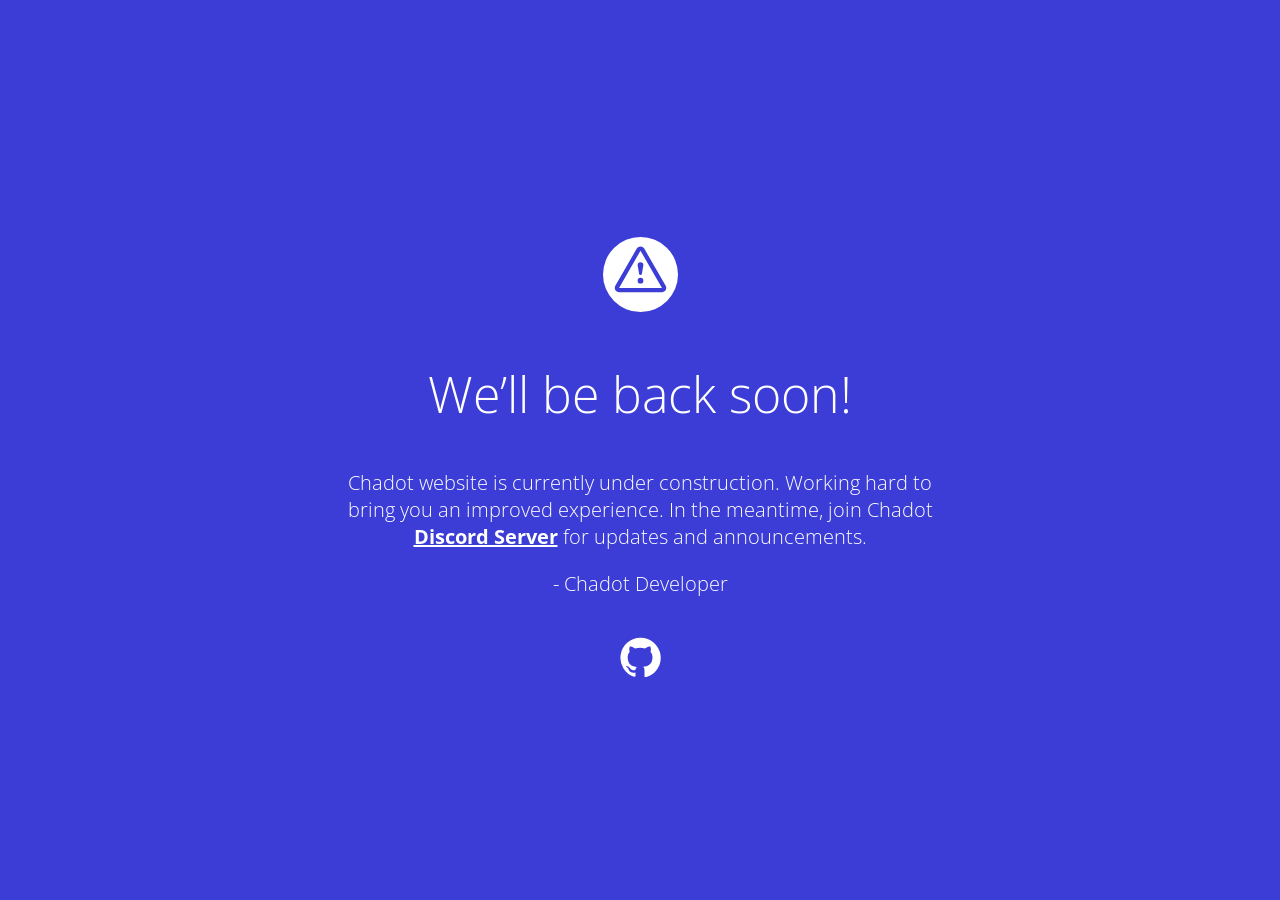
<file: index.html>
<!doctype html>
<title>Chadot Engine : A Game Engine for Chads</title>
<meta name="author" content="Hamid.Memar">
<meta name="darkreader-lock">
<meta name="description" content="Chadot is a fork of the Godot Engine focused on adding critical missing features and giving developers more control over how the engine behaves. It provides a fully customizable rendering pipeline with support for systems such as PHLMS, ReLight, JenovaFX etc. allowing developers to build and tailor their rendering workflow to their needs.">
<link href="https://fonts.googleapis.com/css?family=Open+Sans:300,400,700" rel="stylesheet">
<style>
  html, body { padding: 0; margin: 0; width: 100%; height: 100%; }
  * {box-sizing: border-box;}
  body { text-align: center; padding: 0; background: #3b3dd6; color: #fff; font-family: Open Sans; }
  h1 { font-size: 50px; font-weight: 100; text-align: center;}
  body { font-family: Open Sans; font-weight: 100; font-size: 20px; color: #fff; text-align: center; display: -webkit-box; display: -ms-flexbox; display: flex; -webkit-box-pack: center; -ms-flex-pack: center; justify-content: center; -webkit-box-align: center; -ms-flex-align: center; align-items: center;}
  article { display: block; width: 700px; padding: 50px; margin: 0 auto; }
  a { color: #fff; font-weight: bold;}
  a:hover { text-decoration: none; }
  svg { width: 75px; margin-top: 1em; }
</style>

<article>
    <svg xmlns="http://www.w3.org/2000/svg" viewBox="0 0 202.24 202.24"><defs><style>.cls-1{fill:#fff;}</style></defs><title>Asset 3</title><g id="Layer_2" data-name="Layer 2"><g id="Capa_1" data-name="Capa 1"><path class="cls-1" d="M101.12,0A101.12,101.12,0,1,0,202.24,101.12,101.12,101.12,0,0,0,101.12,0ZM159,148.76H43.28a11.57,11.57,0,0,1-10-17.34L91.09,31.16a11.57,11.57,0,0,1,20.06,0L169,131.43a11.57,11.57,0,0,1-10,17.34Z"/><path class="cls-1" d="M101.12,36.93h0L43.27,137.21H159L101.13,36.94Zm0,88.7a7.71,7.71,0,1,1,7.71-7.71A7.71,7.71,0,0,1,101.12,125.63Zm7.71-50.13a7.56,7.56,0,0,1-.11,1.3l-3.8,22.49a3.86,3.86,0,0,1-7.61,0l-3.8-22.49a8,8,0,0,1-.11-1.3,7.71,7.71,0,1,1,15.43,0Z"/></g></g></svg>
    <h1>We&rsquo;ll be back soon!</h1>
    <div>
      <p>Chadot website is currently under construction. Working hard to bring you an improved experience. In the meantime, join Chadot <a href="https://discord.gg/p7zAf6aBPz">Discord Server</a> for updates and announcements.</p>
      <p>- Chadot Developer</p>      
    </div>
    <div style="text-align: center; margin-top: 20px;">
      <a href="https://github.com/Chadot-Engine" style="display: inline-block;">
          <svg xmlns="http://www.w3.org/2000/svg" width="40" height="40" viewBox="0 0 24 24" fill="#fff">
              <path d="M12 .5a12 12 0 0 0-3.8 23.4c.6.1.8-.3.8-.6v-2c-3.3.7-4-1.5-4-1.5a3.2 3.2 0 0 0-1.3-1.8c-1-.6.1-.6.1-.6a2.5 2.5 0 0 1 1.8 1.2 2.5 2.5 0 0 0 3.4 1 2.5 2.5 0 0 1 .8-1.6c-2.7-.3-5.5-1.4-5.5-6a4.6 4.6 0 0 1 1.2-3.2 4.3 4.3 0 0 1 .1-3.1s1-.3 3.2 1.2a11.1 11.1 0 0 1 5.9 0c2.1-1.5 3.2-1.2 3.2-1.2a4.3 4.3 0 0 1 .1 3.1 4.6 4.6 0 0 1 1.2 3.2c0 4.6-2.8 5.6-5.6 5.9a3 3 0 0 1 .8 2.3v3.3c0 .4.2.8.8.6A12 12 0 0 0 12 .5"></path>
          </svg>
      </a>
  </div>
  
</article>
</file>
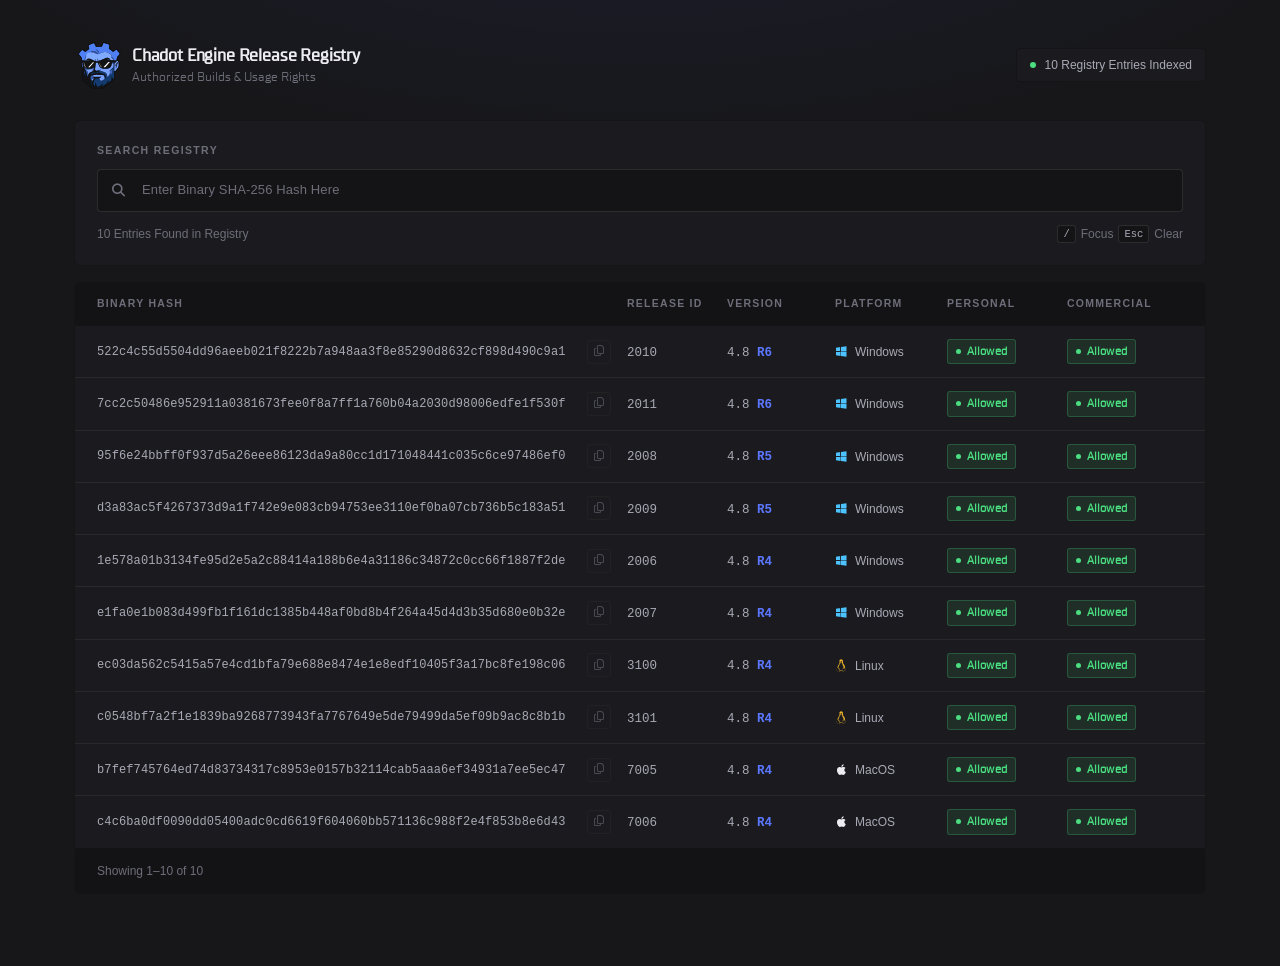
<file: authorized-builds/index.html>
<!DOCTYPE html>
<html lang="en">
  <head>
    <meta charset="UTF-8">
    <meta data-rh=true name=darkreader-lock>
    <meta name="viewport" content="width=device-width, initial-scale=1">
    <title>Chadot Engine :: Release Registry</title>
    <link rel="icon" type="image/svg+xml" href="/icon.svg">
    <link rel="stylesheet" href="https://cdnjs.cloudflare.com/ajax/libs/font-awesome/6.5.1/css/all.min.css" referrerpolicy="no-referrer">
    <link rel="stylesheet" href="app.css">
  </head>
  <body>
  <div class="app">
    <header class="app-header">
      <div class="brand">
        <div class="brand-logo" aria-hidden="true">
          <img src="/icon.svg" alt="">
        </div>
        <div class="brand-text">
          <h1>Chadot Engine Release Registry</h1>
          <p>Authorized Builds &amp; Usage Rights</p>
        </div>
      </div>
      <div class="status-chip is-loading" id="dbStatus">
        <span class="status-dot" aria-hidden="true"></span>
        <span id="dbStatusText">Connecting…</span>
      </div>
    </header>
    <main class="app-main">
      <section class="search-panel" aria-labelledby="searchLabel">
        <label class="field-label" id="searchLabel" for="searchInput">Search Registry</label>
        <div class="search-field">
          <i class="fa-solid fa-magnifying-glass search-icon" aria-hidden="true"></i>
          <input class="search-input" id="searchInput" type="text" placeholder="Enter Binary SHA-256 Hash Here" autocomplete="off" spellcheck="false" autocapitalize="off" aria-describedby="resultCount">
          <button class="clear-btn" id="clearSearch" type="button" hidden aria-label="Clear search">
            <i class="fa-solid fa-xmark" aria-hidden="true"></i>
          </button>
        </div>
        <div class="search-meta">
          <span id="resultCount" aria-live="polite">Awaiting Registry…</span>
          <span class="search-hint"><kbd>/</kbd> Focus <kbd>Esc</kbd> Clear</span>
        </div>
      </section>
      <section class="verdict" id="verdict" aria-live="polite" hidden></section>
      <section class="registry-panel" aria-label="Registry Entries">
        <div class="panel-head" id="tableHead">
          <span>Binary Hash</span>
          <span>Release ID</span>
          <span>Version</span>
          <span>Platform</span>
          <span>Personal</span>
          <span>Commercial</span>
        </div>
        <div class="registry-body" id="registryBody"></div>
        <div class="panel-foot" id="panelFoot">
          <p class="page-info" id="pageInfo"></p>
          <nav class="pager" id="pager" aria-label="Pagination"></nav>
        </div>
      </section>
    </main>
  </div>
  <script src="app.js"></script> 
  </body>
</html>

<!-- Glad to see you here ;) -->
</file>
<file: authorized-builds/app.css>
/* Theme */
:root {
    --color-primary: #4866FF;
    --color-primary-strong: #5C77FF;
    --color-primary-deep: #2F49C9;
    --color-primary-soft: rgba(72, 102, 255, 0.14);
    --color-primary-line: rgba(72, 102, 255, 0.38);
    --color-bg: #17171A;
    --color-panel: #1B1B1F;
    --color-darkest: #141416;
    --color-veil: rgba(11, 11, 12, 0.45);
    --color-text: #ECECF1;
    --color-text-soft: #A9A9B6;
    --color-text-muted: #6E6E7A;
    --color-positive: #4ADE80;
    --color-positive-soft: rgba(74, 222, 128, 0.10);
    --color-positive-line: rgba(74, 222, 128, 0.24);
    --color-negative: #FF7A7A;
    --color-negative-soft: rgba(255, 122, 122, 0.09);
    --color-negative-line: rgba(255, 122, 122, 0.22);
    --line-soft: rgba(255, 255, 255, 0.055);
    --line-mid: rgba(255, 255, 255, 0.10);
    --radius-sm: 3px;
    --radius-md: 4px;
    --radius-lg: 6px;
    --radius-pill: 3px;
    --font-sans: "Inter", -apple-system, BlinkMacSystemFont, "Segoe UI", Roboto, Helvetica, Arial, sans-serif;
    --font-mono: ui-monospace, "SF Mono", SFMono-Regular, "JetBrains Mono", Menlo, Consolas, monospace;
}

/* Fonts */
@font-face { font-family: "UI-Font"; src: url("./font.ttf") format("truetype"); font-weight: normal; font-style: normal; font-display: swap; }
@font-face { font-family: "UI-Font-Light"; src: url("./font-light.ttf") format("truetype"); font-weight: normal; font-style: normal; font-display: swap; }

/* Styles */
*, *::before, *::after {
    box-sizing: border-box;
}
[hidden] {
    display: none !important;
}
html, body {
    margin: 0;
    padding: 0;
    user-select: none;
    -webkit-user-select: none;
}
body {
    min-height: 100vh;
    font-family: var(--font-sans);
    font-size: 14px;
    line-height: 1.5;
    color: var(--color-text);
    background-color: var(--color-bg);
    background-image: radial-gradient(1100px 520px at 50% -220px, rgba(72, 102, 255, 0.10), transparent 72%);
    background-repeat: no-repeat;
    -webkit-font-smoothing: antialiased;
    text-rendering: optimizeLegibility;
}
::selection {
    background: rgba(72, 102, 255, 0.35);
    color: #fff;
}
h1, h2, h3, p {
    margin: 0;
}
button {
    font-family: inherit;
}
img {
    -webkit-user-drag: none;
    -khtml-user-drag: none;
    -moz-user-drag: none;
    -o-user-drag: none;
    user-drag: none;
    pointer-events: none;
}
.mono {
    font-family: var(--font-mono);
    font-size: 12.5px;
    color: var(--color-text-soft);
}
.app {
    width: 100%;
    max-width: 1180px;
    margin: 0 auto;
    padding: 40px 24px 72px;
}
.app-header {
    display: flex;
    align-items: center;
    justify-content: space-between;
    gap: 24px;
    margin-bottom: 30px;
}
.brand {
    display: flex;
    align-items: center;
    gap: 8px;
    min-width: 0;
}
.brand-logo {
    width: 50px;
    height: 50px;
}
.brand-logo img {
    width: 100%;
    height: 100%;
    display: block;
}
.brand-text h1 {
    font-size: 17px;
    font-weight: 600;
    letter-spacing: -0.01em;
    font-family: "UI-Font";
}
.brand-text p {
    font-size: 12.5px;
    color: var(--color-text-muted);
    font-family: "UI-Font-Light";
}
.status-chip {
    display: inline-flex;
    align-items: center;
    gap: 9px;
    flex: 0 0 auto;
    padding: 7px 13px;
    border: 1px solid var(--color-darkest);
    border-radius: var(--radius-md);
    background: var(--color-panel);
    font-size: 12px;
    font-weight: 500;
    color: var(--color-text-soft);
    white-space: nowrap;
}
.status-dot {
    width: 6px;
    height: 6px;
    border-radius: 50%;
    background: var(--color-text-muted);
    transition: background 0.2s ease;
}
.status-chip.is-live .status-dot {
    background: var(--color-positive);
}
.status-chip.is-error .status-dot {
    background: var(--color-negative);
}
.status-chip.is-loading .status-dot {
    background: var(--color-primary);
    animation: pulse 1.4s ease-in-out infinite;
}
@keyframes pulse {
    0%, 100% {
        opacity: 1;
   }
    50% {
        opacity: 0.35;
   }
}
.app-main {
    display: flex;
    flex-direction: column;
    gap: 16px;
}
.search-panel {
    padding: 22px;
    border: 1px solid var(--color-darkest);
    border-radius: var(--radius-lg);
    background: var(--color-panel);
}
.field-label {
    display: block;
    margin-bottom: 10px;
    font-size: 10.5px;
    font-weight: 600;
    letter-spacing: 0.13em;
    text-transform: uppercase;
    color: var(--color-text-muted);
}
.search-field {
    position: relative;
    display: flex;
    align-items: center;
}
.search-icon {
    position: absolute;
    left: 15px;
    font-size: 13px;
    color: var(--color-text-muted);
    pointer-events: none;
    transition: color 0.18s ease;
}
.search-field:focus-within .search-icon {
    color: var(--color-primary-strong);
}
.search-input {
    width: 100%;
    padding: 13px 44px;
    border: 1px solid var(--line-mid);
    border-radius: var(--radius-md);
    background: var(--color-darkest);
    color: var(--color-text);
    font-family: var(--font-mono);
    font-size: 13px;
    letter-spacing: 0.01em;
    transition: border-color 0.18s ease, box-shadow 0.18s ease;
}
.search-input::placeholder {
    font-family: var(--font-sans);
    color: var(--color-text-muted);
}
.search-input:focus {
    outline: none;
    border-color: var(--color-primary);
    box-shadow: 0 0 0 2px var(--color-primary-soft);
}
.clear-btn {
    position: absolute;
    right: 9px;
    display: grid;
    place-items: center;
    width: 26px;
    height: 26px;
    padding: 0;
    border: none;
    border-radius: var(--radius-sm);
    background: transparent;
    color: var(--color-text-muted);
    font-size: 12px;
    cursor: pointer;
    transition: color 0.15s ease, background 0.15s ease;
}
.clear-btn:hover {
    color: var(--color-text);
    background: rgba(255, 255, 255, 0.06);
}
.search-meta {
    display: flex;
    align-items: center;
    justify-content: space-between;
    gap: 16px;
    flex-wrap: wrap;
    margin-top: 13px;
    font-size: 12px;
    color: var(--color-text-muted);
}
.search-hint {
    display: inline-flex;
    align-items: center;
    gap: 5px;
}
kbd {
    display: inline-block;
    min-width: 18px;
    padding: 2px 5px;
    border: 1px solid var(--line-mid);
    border-radius: 3px;
    background: var(--color-darkest);
    font-family: var(--font-mono);
    font-size: 10.5px;
    line-height: 1.2;
    color: var(--color-text-soft);
    text-align: center;
}
.verdict {
    padding: 20px 22px;
    border: 1px solid var(--color-darkest);
    border-radius: var(--radius-lg);
    background: var(--color-panel);
    animation: rise 0.22s ease both;
}
.verdict.is-valid {
    border-left: 2px solid var(--color-positive);
}
.verdict.is-invalid {
    border-left: 2px solid var(--color-negative);
}
@keyframes rise {
    from {
        opacity: 0;
        transform: translateY(-4px);
   }
    to {
        opacity: 1;
        transform: translateY(0);
   }
}
.verdict-head {
    display: flex;
    align-items: center;
    gap: 13px;
}
.verdict-icon {
    display: grid;
    place-items: center;
    flex: 0 0 auto;
    width: 38px;
    height: 38px;
    border: 1px solid var(--line-soft);
    border-radius: var(--radius-md);
    background: var(--color-darkest);
    font-size: 15px;
}
.verdict.is-valid .verdict-icon {
    color: var(--color-positive);
    border-color: var(--color-positive-line);
}
.verdict.is-valid .verdict-head {
    margin-bottom: 18px;
}
.verdict.is-invalid .verdict-icon {
    color: var(--color-negative);
    border-color: var(--color-negative-line);
}
.verdict-title {
    font-size: 14.5px;
    font-weight: 600;
    letter-spacing: -0.005em;
}
.verdict-sub {
    margin-top: 2px;
    font-size: 12.5px;
    color: var(--color-text-muted);
}
.verdict-grid {
    display: grid;
    grid-template-columns: repeat(auto-fit, minmax(150px, 1fr));
    gap: 16px 20px;
}
.verdict-key {
    display: block;
    margin-bottom: 5px;
    font-size: 10px;
    font-weight: 600;
    letter-spacing: 0.13em;
    text-transform: uppercase;
    color: var(--color-text-muted);
}
.verdict-val {
    display: block;
    font-family: var(--font-mono);
    font-size: 13px;
    color: var(--color-text);
}
.registry-panel {
    border: 1px solid var(--color-darkest);
    border-radius: var(--radius-lg);
    background: var(--color-panel);
    overflow: hidden;
}
.panel-head, .row {
    display: grid;
    grid-template-columns: minmax(0, 1fr) 84px 92px 96px 104px 116px;
    gap: 16px;
    align-items: center;
}
.panel-head {
    padding: 13px 22px;
    border-bottom: 1px solid var(--color-darkest);
    background: var(--color-veil);
    font-size: 10.5px;
    font-weight: 600;
    letter-spacing: 0.12em;
    text-transform: uppercase;
    color: var(--color-text-muted);
}
.row {
    padding: 13px 22px;
    border-bottom: 1px solid var(--line-soft);
    transition: background 0.15s ease;
}
.row:last-child {
    border-bottom: none;
}
.row:hover {
    background: rgba(255, 255, 255, 0.022);
}
.cell {
    min-width: 0;
}
.hash-cell {
    display: flex;
    align-items: center;
    gap: 10px;
    min-width: 0;
}
.hash {
    flex: 1 1 auto;
    min-width: 0;
    overflow: hidden;
    white-space: nowrap;
    text-overflow: ellipsis;
    font-family: var(--font-mono);
    font-size: 12px;
    letter-spacing: 0.01em;
    color: var(--color-text-soft);
    transition: color 0.15s ease;
}
.row:hover .hash {
    color: var(--color-text);
}
.copy-btn {
    flex: 0 0 auto;
    display: grid;
    place-items: center;
    width: 24px;
    height: 24px;
    padding: 0;
    border: 1px solid var(--line-soft);
    border-radius: var(--radius-sm);
    background: transparent;
    color: var(--color-text-muted);
    font-size: 11px;
    cursor: pointer;
    opacity: 0.55;
    transition: opacity 0.15s ease, color 0.15s ease, border-color 0.15s ease, background 0.15s ease;
}
.row:hover .copy-btn {
    opacity: 1;
}
.copy-btn:hover {
    color: var(--color-primary-strong);
    border-color: var(--color-primary-line);
    background: var(--color-primary-soft);
}
.copy-btn.is-copied {
    color: var(--color-positive);
    border-color: var(--color-positive-line);
    background: var(--color-positive-soft);
    opacity: 1;
}
.badge {
    display: inline-flex;
    align-items: center;
    gap: 6px;
    padding: 3px 8px;
    border: 1px solid transparent;
    border-radius: var(--radius-sm);
    font-family: "UI-Font-Light";
    font-size: 11.5px;
    font-weight: 600;
    letter-spacing: 0.01em;
    white-space: nowrap;
}
.badge-dot {
    width: 5px;
    height: 5px;
    border-radius: 50%;
    background: currentColor;
}
.badge--yes {
    color: var(--color-positive);
    background: var(--color-positive-soft);
    border-color: var(--color-positive-line);
}
.badge--no {
    color: var(--color-negative);
    background: var(--color-negative-soft);
    border-color: var(--color-negative-line);
}
.panel-foot {
    display: flex;
    align-items: center;
    justify-content: space-between;
    gap: 16px;
    flex-wrap: wrap;
    padding: 13px 22px;
    border-top: 1px solid var(--color-darkest);
    background: var(--color-veil);
}
.page-info {
    font-size: 12px;
    color: var(--color-text-muted);
    font-variant-numeric: tabular-nums;
}
.pager {
    display: flex;
    align-items: center;
    gap: 4px;
    flex-wrap: wrap;
}
.page-btn {
    display: inline-flex;
    align-items: center;
    justify-content: center;
    min-width: 30px;
    height: 30px;
    padding: 0 10px;
    border: 1px solid var(--line-soft);
    border-radius: var(--radius-sm);
    background: transparent;
    color: var(--color-text-soft);
    font-size: 12px;
    font-weight: 500;
    cursor: pointer;
    transition: color 0.15s ease, border-color 0.15s ease, background 0.15s ease;
}
.page-btn:hover:not(:disabled):not(.is-active) {
    color: var(--color-text);
    border-color: var(--line-mid);
    background: rgba(255, 255, 255, 0.035);
}
.page-btn.is-active {
    border-color: var(--color-primary);
    background: var(--color-primary);
    color: #fff;
    cursor: default;
}
.page-btn:disabled {
    opacity: 0.3;
    cursor: not-allowed;
}
.page-ellipsis {
    padding: 0 3px;
    font-size: 12px;
    color: var(--color-text-muted);
    user-select: none;
}
.empty {
    padding: 64px 24px 68px;
    text-align: center;
}
.empty-icon {
    display: grid;
    place-items: center;
    width: 50px;
    height: 50px;
    margin: 0 auto 18px;
    border: 1px solid var(--line-soft);
    border-radius: var(--radius-lg);
    background: var(--color-darkest);
    color: var(--color-text-muted);
    font-size: 19px;
}
.empty-title {
    font-size: 15px;
    font-weight: 600;
    letter-spacing: -0.005em;
    color: var(--color-text);
}
.empty-text {
    max-width: 400px;
    margin: 7px auto 0;
    font-size: 13px;
    line-height: 1.65;
    color: var(--color-text-muted);
}
.empty-text code {
    font-family: var(--font-mono);
    font-size: 12px;
    color: var(--color-text-soft);
}
.empty .btn {
    margin-top: 20px;
}
.btn {
    display: inline-flex;
    align-items: center;
    gap: 8px;
    padding: 8px 15px;
    border: 1px solid var(--color-primary-line);
    border-radius: var(--radius-md);
    background: var(--color-primary-soft);
    color: #C9D2FF;
    font-size: 12.5px;
    font-weight: 600;
    cursor: pointer;
    transition: background 0.15s ease, border-color 0.15s ease, color 0.15s ease;
}
.btn:hover {
    background: rgba(72, 102, 255, 0.24);
    border-color: var(--color-primary);
    color: #fff;
}
.btn i {
    font-size: 12px;
}
.platform {
    display: inline-flex;
    align-items: center;
    gap: 7px;
    font-size: 12px;
    font-weight: 500;
    color: var(--color-text-soft);
    white-space: nowrap;
  }
.platform i { width: 13px; font-size: 12px; color: var(--color-text-muted); text-align: center; }
.platform--windows i { color: #4CC2FF; }
.platform--linux   i { color: #F0B429; }
.platform--macos   i { color: #ECECF1; }

.version-name {
    color: var(--color-primary-strong);
    font-weight: 600;
}

/* Responsive Rules */
@media (max-width: 820px) {
    .app {
        padding: 28px 16px 56px;
   }
    .app-header {
        flex-direction: column;
        align-items: flex-start;
        gap: 16px;
   }
    .panel-head {
        display: none;
   }
    .row {
        display: block;
        padding: 16px 18px;
   }
    .cell {
        display: flex;
        align-items: center;
        justify-content: space-between;
        gap: 14px;
        padding: 5px 0;
   }
    .cell::before {
        content: attr(data-label);
        flex: 0 0 auto;
        font-size: 10px;
        font-weight: 600;
        letter-spacing: 0.12em;
        text-transform: uppercase;
        color: var(--color-text-muted);
   }
    .cell--hash {
        flex-direction: column;
        align-items: stretch;
        gap: 8px;
        padding-bottom: 12px;
   }
    .cell--hash::before {
        margin-bottom: 2px;
   }
    .hash {
        font-size: 11.5px;
   }
    .panel-foot {
        flex-direction: column;
        align-items: flex-start;
        gap: 12px;
   }
    .verdict-grid {
        grid-template-columns: repeat(auto-fit, minmax(130px, 1fr));
   }
}
@media (max-width: 480px) {
    .search-hint {
        display: none;
   }
    .verdict {
        padding: 18px;
   }
    .verdict-head {
        align-items: flex-start;
   }
}
</file>
